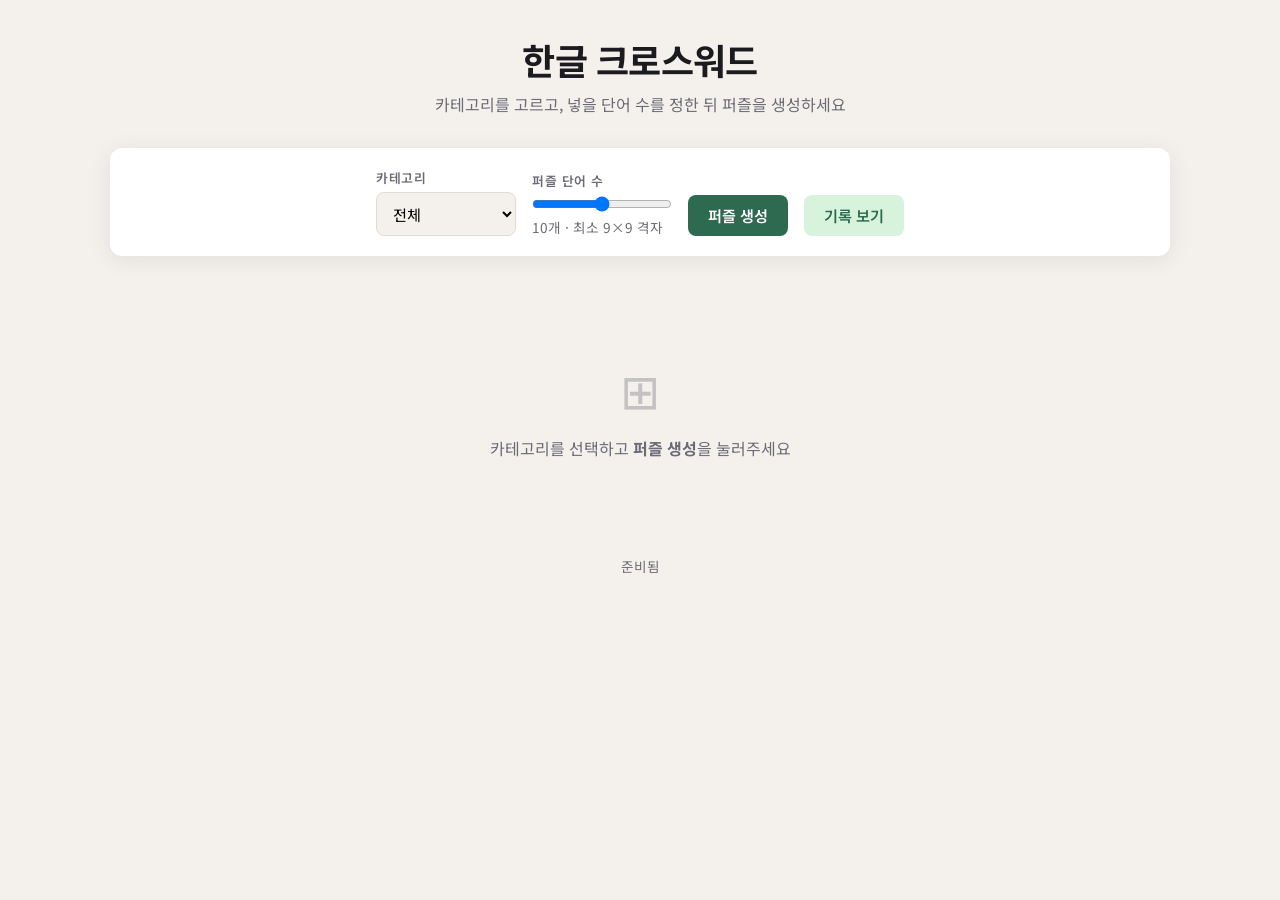
<file: index.html>
<!DOCTYPE html>
<html lang="ko">
<head>
  <meta charset="UTF-8" />
  <meta name="viewport" content="width=device-width, initial-scale=1.0" />
  <title>한글 크로스워드 퍼즐</title>
  <link rel="stylesheet" href="styles.css" />
  <link rel="preconnect" href="https://fonts.googleapis.com" />
  <link rel="preconnect" href="https://fonts.gstatic.com" crossorigin />
  <link href="https://fonts.googleapis.com/css2?family=Noto+Sans+KR:wght@400;600;700&display=swap" rel="stylesheet" />
</head>
<body>
  <div class="app">
    <header class="header">
      <h1>한글 크로스워드</h1>
      <p class="subtitle">카테고리를 고르고, 넣을 단어 수를 정한 뒤 퍼즐을 생성하세요</p>
    </header>

    <section class="controls">
      <div class="control-group">
        <label for="category">카테고리</label>
        <select id="category"></select>
      </div>
      <div class="control-group">
        <label for="wordCount">퍼즐 단어 수</label>
        <input type="range" id="wordCount" min="6" max="14" value="10" />
        <span id="wordCountLabel" class="control-hint">10개 · 최소 9×9 격자</span>
      </div>
      <button id="generateBtn" class="btn-primary">퍼즐 생성</button>
      <button id="recordsBtn" type="button" class="btn-secondary">기록 보기</button>
    </section>

    <main class="main">
      <div id="emptyState" class="empty-state">
        <div class="empty-icon">⊞</div>
        <p>카테고리를 선택하고 <strong>퍼즐 생성</strong>을 눌러주세요</p>
      </div>

      <div id="puzzleArea" class="puzzle-area hidden">
        <div id="puzzleTimerBar" class="puzzle-timer-bar hidden">
          <span class="puzzle-timer-label">풀이 시간</span>
          <span id="timerText" class="puzzle-timer">00:00</span>
        </div>
        <div id="gameResultBar" class="game-result-bar hidden">
          <div class="game-result-summary">
            <p id="resultTitle" class="game-result-title">게임 결과</p>
            <p id="resultCategory" class="game-result-category"></p>
          </div>
          <dl class="result-stats">
            <div class="result-stat">
              <dt>풀이 시간</dt>
              <dd id="resultTime">00:00</dd>
            </div>
            <div class="result-stat">
              <dt>정답률</dt>
              <dd id="resultAccuracy">0%</dd>
            </div>
            <div class="result-stat">
              <dt>정답</dt>
              <dd id="resultScore">0/0</dd>
            </div>
          </dl>
          <button id="replayGameBtn" type="button" class="btn-primary btn-result-replay">게임 다시하기</button>
        </div>
        <div class="grid-wrap">
          <div class="grid-stage">
            <div id="grid" class="grid" role="grid" aria-label="크로스워드 그리드"></div>
            <div id="wordInputBar" class="word-input-bar hidden">
              <span id="wordInputHint" class="word-input-hint"></span>
              <input
                type="text"
                id="wordInput"
                class="word-input"
                lang="ko"
                inputmode="text"
                autocomplete="off"
                autocapitalize="off"
                spellcheck="false"
                placeholder="단어 입력"
              />
            </div>
          </div>
          <div id="puzzleToast" class="puzzle-toast hidden" role="status" aria-live="polite"></div>
        </div>
        <aside class="clues">
          <section class="clue-section">
            <h2>가로 <span id="acrossCount" class="badge">0</span></h2>
            <ol id="acrossClues" class="clue-list"></ol>
          </section>
          <section class="clue-section">
            <h2>세로 <span id="downCount" class="badge">0</span></h2>
            <ol id="downClues" class="clue-list"></ol>
          </section>
        </aside>
        <div id="gameStartOverlay" class="puzzle-overlay hidden">
          <div class="puzzle-overlay-panel">
            <p class="puzzle-overlay-title">퍼즐이 준비되었습니다</p>
            <p class="puzzle-overlay-desc">게임 시작을 누르면 타이머가 시작됩니다</p>
            <button id="startGameBtn" type="button" class="btn-primary btn-overlay-action">게임 시작</button>
          </div>
        </div>
      </div>
    </main>

    <footer class="footer">
      <span id="statusText">준비됨</span>
    </footer>

    <div id="recordsModal" class="records-modal hidden" role="dialog" aria-modal="true" aria-labelledby="recordsModalTitle">
      <div class="records-modal-backdrop" data-close-records></div>
      <div class="records-modal-panel">
        <header class="records-modal-header">
          <h2 id="recordsModalTitle">풀이 기록</h2>
          <button id="closeRecordsBtn" type="button" class="records-close-btn" aria-label="닫기">×</button>
        </header>
        <div id="recordsList" class="records-list"></div>
        <p id="recordsEmpty" class="records-empty hidden">아직 기록이 없습니다.</p>
      </div>
    </div>
  </div>

  <script src="data/categories.js"></script>
  <script src="js/category-loader.js"></script>
  <script src="js/hangul.js"></script>
  <script src="js/crossword.js"></script>
  <script src="js/app.js"></script>
</body>
</html>
</file>
<file: styles.css>
*,
*::before,
*::after {
  box-sizing: border-box;
  margin: 0;
  padding: 0;
}

:root {
  --bg: #f4f1ec;
  --surface: #ffffff;
  --ink: #1a1a1f;
  --muted: #6b6b76;
  --accent: #2d6a4f;
  --accent-light: #d8f3dc;
  --accent-strong: #b7e4c7;
  --wrong: #c1121f;
  --wrong-light: #fde8e8;
  --correct-light: #e8f5e9;
  --border: #e2ddd4;
  --block: #2b2b33;
  --cell-size: clamp(28px, 4.5vw, 42px);
  --radius: 12px;
  --shadow: 0 4px 24px rgba(26, 26, 31, 0.08);
}

html {
  font-size: 16px;
}

body {
  font-family: 'Noto Sans KR', system-ui, sans-serif;
  background: var(--bg);
  color: var(--ink);
  min-height: 100vh;
  line-height: 1.5;
}

.app {
  max-width: 1100px;
  margin: 0 auto;
  padding: 2rem 1.25rem 3rem;
}

.header {
  text-align: center;
  margin-bottom: 2rem;
}

.header h1 {
  font-size: clamp(1.75rem, 4vw, 2.25rem);
  font-weight: 700;
  letter-spacing: -0.02em;
}

.subtitle {
  color: var(--muted);
  margin-top: 0.35rem;
}

.controls {
  display: flex;
  flex-wrap: wrap;
  gap: 1rem;
  align-items: flex-end;
  justify-content: center;
  background: var(--surface);
  padding: 1.25rem 1.5rem;
  border-radius: var(--radius);
  box-shadow: var(--shadow);
  margin-bottom: 2rem;
}

.control-group {
  display: flex;
  flex-direction: column;
  gap: 0.35rem;
  min-width: 140px;
}

.control-group label {
  font-size: 0.8rem;
  font-weight: 600;
  color: var(--muted);
  text-transform: uppercase;
  letter-spacing: 0.04em;
}

select,
input[type='range'] {
  font-family: inherit;
}

select {
  padding: 0.55rem 0.75rem;
  border: 1px solid var(--border);
  border-radius: 8px;
  background: var(--bg);
  font-size: 0.95rem;
  cursor: pointer;
}

#wordCountLabel {
  font-size: 0.85rem;
  color: var(--muted);
}

.control-hint {
  font-size: 0.8rem;
  color: var(--muted);
  line-height: 1.35;
}

button {
  font-family: inherit;
  font-size: 0.95rem;
  font-weight: 600;
  padding: 0.6rem 1.25rem;
  border: none;
  border-radius: 8px;
  cursor: pointer;
  transition: transform 0.15s, opacity 0.15s;
}

button:disabled {
  opacity: 0.45;
  cursor: not-allowed;
}

button:not(:disabled):hover {
  transform: translateY(-1px);
}

.btn-primary {
  background: var(--accent);
  color: #fff;
}

.btn-secondary {
  background: var(--accent-light);
  color: var(--accent);
}

.empty-state {
  text-align: center;
  padding: 4rem 1rem;
  color: var(--muted);
}

.empty-icon {
  font-size: 3rem;
  opacity: 0.35;
  margin-bottom: 0.75rem;
}

.hidden {
  display: none !important;
}

.puzzle-area {
  position: relative;
  display: grid;
  grid-template-columns: 1fr;
  gap: 1rem;
}

.puzzle-timer-bar {
  grid-column: 1 / -1;
  display: flex;
  align-items: center;
  justify-content: center;
  gap: 0.65rem;
  padding: 0.55rem 1rem;
  background: var(--surface);
  border-radius: var(--radius);
  box-shadow: var(--shadow);
}

.puzzle-timer-label {
  font-size: 0.8rem;
  font-weight: 600;
  color: var(--muted);
  letter-spacing: 0.04em;
}

.puzzle-timer {
  font-size: 1.5rem;
  font-weight: 700;
  font-variant-numeric: tabular-nums;
  color: var(--accent);
  letter-spacing: 0.05em;
}

@media (min-width: 860px) {
  .puzzle-area {
    grid-template-columns: auto minmax(220px, 300px);
    align-items: start;
    gap: 1.25rem;
  }

  .puzzle-area.puzzle-area--clues-split {
    grid-template-columns: auto minmax(420px, 1fr);
  }
}

.grid-wrap {
  position: relative;
  display: flex;
  justify-content: center;
  align-items: flex-start;
  padding: 0.5rem;
  background: var(--surface);
  border-radius: var(--radius);
  box-shadow: var(--shadow);
  overflow: visible;
  max-width: 100%;
  width: 100%;
  align-self: start;
}

.grid-stage {
  position: relative;
  width: 100%;
  display: flex;
  justify-content: center;
  overflow: visible;
}

.word-input-bar {
  position: absolute;
  z-index: 6;
  display: flex;
  flex-direction: column;
  gap: 0.25rem;
  width: max-content;
  min-width: 9rem;
  max-width: min(240px, calc(100% - 12px));
  padding: 0.4rem 0.5rem;
  background: #fff;
  border: 2px solid var(--accent);
  border-radius: 10px;
  box-shadow: 0 6px 20px rgba(26, 26, 31, 0.14);
}

.word-input-hint {
  font-size: 0.7rem;
  font-weight: 700;
  color: var(--accent);
  white-space: nowrap;
}

.word-input {
  width: 100%;
  min-width: 8rem;
  padding: 0.45rem 0.55rem;
  border: 1px solid var(--border);
  border-radius: 6px;
  font-family: inherit;
  font-size: 0.95rem;
  font-weight: 600;
  color: var(--ink);
  background: #fff;
  outline: none;
}

.word-input:disabled {
  background: var(--surface);
  color: var(--muted);
  cursor: not-allowed;
}

.word-input:focus {
  border-color: var(--accent);
  box-shadow: 0 0 0 2px var(--accent-light);
}

.grid {
  display: grid;
  gap: 2px;
  background: var(--border);
  border: 2px solid var(--ink);
  width: max-content;
  max-width: 100%;
}

.cell {
  width: var(--cell-size);
  height: var(--cell-size);
  position: relative;
  display: flex;
  align-items: center;
  justify-content: center;
}

.cell--block {
  background: var(--block);
}

.cell--active {
  background: #fff;
  cursor: pointer;
}

.cell--in-word {
  background: var(--accent-light);
}

.cell--focused {
  background: var(--accent-strong);
}

.cell--focused .cell-input {
  background: transparent;
}

.cell--correct {
  background: var(--correct-light);
  box-shadow: inset 0 0 0 2px var(--accent);
}

.cell--wrong {
  background: var(--wrong-light);
  box-shadow: inset 0 0 0 2px var(--wrong);
}

.grid--review .cell--correct {
  opacity: 0.35;
}

.grid--review .cell--wrong {
  opacity: 1;
  z-index: 2;
}

.cell-wrong-overlay {
  position: absolute;
  left: 50%;
  bottom: calc(100% + 2px);
  transform: translateX(-50%);
  z-index: 10;
  display: flex;
  flex-direction: column;
  align-items: center;
  gap: 1px;
  min-width: max-content;
  padding: 0.28rem 0.4rem;
  background: #fff;
  border: 2px solid var(--wrong);
  border-radius: 6px;
  box-shadow: 0 4px 14px rgba(193, 18, 31, 0.18);
  font-size: clamp(0.55rem, 1.6vw, 0.68rem);
  line-height: 1.15;
  pointer-events: none;
  white-space: nowrap;
}

.cell-wrong-label {
  font-size: 0.55rem;
  font-weight: 700;
  color: var(--muted);
  text-transform: uppercase;
  letter-spacing: 0.04em;
}

.cell-wrong-user {
  font-size: 0.95em;
  font-weight: 700;
  color: var(--wrong);
  text-decoration: line-through;
}

.cell-wrong-arrow {
  color: var(--muted);
  font-size: 0.75em;
}

.cell-wrong-answer {
  font-size: 1.05em;
  font-weight: 700;
  color: var(--accent);
}

.cell--wrong .cell-input {
  color: var(--accent);
  font-weight: 700;
}

.puzzle-area--review .clue-list li:not(.clue--wrong) {
  opacity: 0.4;
}

.puzzle-area--review .clue--wrong {
  opacity: 1;
}

.cell--empty .cell-input {
  font-style: italic;
}

.cell-input:read-only {
  cursor: default;
}

.cell-number {
  position: absolute;
  top: 2px;
  left: 3px;
  font-size: 0.55rem;
  font-weight: 700;
  color: var(--muted);
  line-height: 1;
  pointer-events: auto;
  cursor: pointer;
  padding: 0 2px;
  z-index: 2;
}

.cell-letter {
  font-size: clamp(0.9rem, 2.5vw, 1.15rem);
  font-weight: 600;
}

.cell-input {
  position: absolute;
  inset: 0;
  width: 100%;
  height: 100%;
  border: none;
  background: transparent;
  text-align: center;
  font-family: inherit;
  font-size: clamp(0.9rem, 2.5vw, 1.15rem);
  font-weight: 600;
  color: var(--ink);
  outline: none;
  pointer-events: none;
  caret-color: transparent;
}

.clues {
  display: grid;
  gap: 0.75rem;
  min-height: 0;
  align-self: start;
}

@media (min-width: 600px) and (max-width: 859px) {
  .clues {
    grid-template-columns: 1fr 1fr;
  }
}

@media (min-width: 860px) {
  .clues {
    grid-template-columns: 1fr;
    grid-auto-rows: auto;
    align-content: start;
    max-height: var(--clues-max-height, none);
    overflow-y: auto;
  }

  .clues.clues--split {
    grid-template-columns: 1fr 1fr;
    max-height: none;
    overflow: visible;
  }

  .clues.clues--split .clue-section {
    max-height: var(--clues-max-height, none);
    overflow: hidden;
  }

  .clues.clues--split .clue-list {
    flex: 1;
    overflow-y: auto;
  }
}

.clue-section {
  background: var(--surface);
  border-radius: var(--radius);
  box-shadow: var(--shadow);
  padding: 0.65rem 0.75rem;
  display: flex;
  flex-direction: column;
  min-height: 0;
}

.clue-section h2 {
  font-size: 0.95rem;
  font-weight: 700;
  margin-bottom: 0.35rem;
  flex-shrink: 0;
  display: flex;
  align-items: center;
  gap: 0.5rem;
}

.badge {
  font-size: 0.75rem;
  font-weight: 600;
  background: var(--accent-light);
  color: var(--accent);
  padding: 0.1rem 0.5rem;
  border-radius: 999px;
}

.clue-list {
  list-style: none;
  display: flex;
  flex-direction: column;
  min-height: 0;
  gap: 0.25rem;
}

.clue-list li {
  display: flex;
  align-items: flex-start;
  gap: 0.45rem;
  font-size: 0.88rem;
  line-height: 1.35;
  padding: 0.3rem 0.4rem;
  border-radius: 8px;
  border: 2px solid transparent;
  cursor: pointer;
  flex-shrink: 0;
  transition: background 0.15s, border-color 0.15s, box-shadow 0.15s;
}

.clue-list li:hover {
  background: var(--bg);
}

.clue-list li.clue--active {
  background: var(--accent-light);
  border-color: var(--accent);
  box-shadow: 0 2px 8px rgba(45, 106, 79, 0.18);
}

.clue-list li.clue--active .clue-text {
  font-weight: 700;
  color: var(--ink);
}

.clue-num {
  flex-shrink: 0;
  min-width: 1.6rem;
  height: 1.6rem;
  display: inline-flex;
  align-items: center;
  justify-content: center;
  font-weight: 700;
  font-size: 0.8rem;
  color: var(--accent);
  background: var(--bg);
  border-radius: 6px;
}

.clue-list li.clue--active .clue-num {
  background: var(--accent);
  color: #fff;
}

.clue-text {
  flex: 1;
  color: var(--muted);
}

.clue-list li.clue--active .clue-text {
  color: var(--ink);
}

.clue-list li.clue--wrong {
  background: var(--wrong-light);
  border-color: var(--wrong);
}

.clue-list li.clue--wrong .clue-num {
  background: var(--wrong);
  color: #fff;
}

.clue-list li.clue--wrong .clue-text {
  color: var(--ink);
  font-weight: 600;
}

.puzzle-toast {
  position: absolute;
  left: 50%;
  bottom: 1rem;
  transform: translateX(-50%) translateY(0);
  z-index: 10;
  max-width: calc(100% - 2rem);
  padding: 0.75rem 1.15rem;
  border-radius: 999px;
  background: rgba(26, 26, 31, 0.92);
  color: #fff;
  font-size: 0.9rem;
  font-weight: 600;
  text-align: center;
  box-shadow: 0 8px 24px rgba(26, 26, 31, 0.22);
  pointer-events: none;
  animation: toast-in 0.28s ease;
}

.puzzle-toast--success {
  background: rgba(45, 106, 79, 0.95);
}

.puzzle-toast--warn {
  background: rgba(193, 18, 31, 0.94);
}

@keyframes toast-in {
  from {
    opacity: 0;
    transform: translateX(-50%) translateY(12px);
  }
  to {
    opacity: 1;
    transform: translateX(-50%) translateY(0);
  }
}

.footer {
  margin-top: 2rem;
  text-align: center;
  font-size: 0.85rem;
  color: var(--muted);
}

.game-start-overlay,
.puzzle-overlay {
  position: absolute;
  inset: 0;
  z-index: 30;
  display: flex;
  align-items: center;
  justify-content: center;
  padding: 1.5rem;
  background: rgba(250, 250, 252, 0.92);
  backdrop-filter: blur(6px);
  border-radius: var(--radius);
}

.puzzle-overlay-panel {
  display: flex;
  flex-direction: column;
  align-items: center;
  gap: 0.75rem;
  text-align: center;
  max-width: 22rem;
}

.puzzle-overlay-title {
  margin: 0;
  font-size: 1.15rem;
  font-weight: 700;
  color: var(--ink);
}

.puzzle-overlay-desc {
  margin: 0;
  font-size: 0.9rem;
  color: var(--muted);
}

.btn-overlay-action {
  margin-top: 0.5rem;
  min-width: 10rem;
  padding: 0.85rem 1.75rem;
  font-size: 1rem;
}

.puzzle-result-panel {
  gap: 1rem;
}

.game-result-bar {
  grid-column: 1 / -1;
  display: flex;
  flex-wrap: wrap;
  align-items: center;
  justify-content: center;
  gap: 0.85rem 1.25rem;
  padding: 0.85rem 1rem;
  background: var(--surface);
  border-radius: var(--radius);
  box-shadow: var(--shadow);
}

.game-result-summary {
  text-align: center;
}

.game-result-title {
  margin: 0;
  font-size: 1rem;
  font-weight: 700;
  color: var(--ink);
}

.game-result-category {
  margin: 0.15rem 0 0;
  font-size: 0.85rem;
  color: var(--muted);
}

.game-result-bar--perfect .game-result-title {
  color: var(--accent);
}

.btn-result-replay {
  min-width: 8.5rem;
  padding: 0.65rem 1.25rem;
}

.game-result-bar .result-stats {
  width: auto;
  margin: 0;
}

.result-category {
  margin: 0;
  font-size: 0.95rem;
  font-weight: 600;
  color: var(--accent);
}

.result-stats {
  display: grid;
  grid-template-columns: repeat(3, 1fr);
  gap: 0.75rem;
  width: 100%;
  margin: 0;
}

.result-stat {
  display: flex;
  flex-direction: column;
  gap: 0.25rem;
  padding: 0.65rem 0.5rem;
  background: var(--surface);
  border: 1px solid var(--border);
  border-radius: 10px;
}

.result-stat dt {
  font-size: 0.72rem;
  font-weight: 600;
  color: var(--muted);
  text-transform: uppercase;
  letter-spacing: 0.04em;
}

.result-stat dd {
  margin: 0;
  font-size: 1.1rem;
  font-weight: 700;
  font-variant-numeric: tabular-nums;
  color: var(--ink);
}

.puzzle-result-panel--perfect .puzzle-overlay-title {
  color: var(--accent);
}

.records-modal {
  position: fixed;
  inset: 0;
  z-index: 100;
  display: flex;
  align-items: center;
  justify-content: center;
  padding: 1.25rem;
}

.records-modal-backdrop {
  position: absolute;
  inset: 0;
  background: rgba(26, 26, 31, 0.45);
}

.records-modal-panel {
  position: relative;
  z-index: 1;
  width: min(100%, 32rem);
  max-height: min(80vh, 520px);
  display: flex;
  flex-direction: column;
  background: var(--surface);
  border-radius: var(--radius);
  box-shadow: var(--shadow);
  overflow: hidden;
}

.records-modal-header {
  display: flex;
  align-items: center;
  justify-content: space-between;
  gap: 1rem;
  padding: 1rem 1.25rem;
  border-bottom: 1px solid var(--border);
}

.records-modal-header h2 {
  margin: 0;
  font-size: 1.05rem;
  font-weight: 700;
}

.records-close-btn {
  width: 2rem;
  height: 2rem;
  padding: 0;
  display: flex;
  align-items: center;
  justify-content: center;
  font-size: 1.35rem;
  line-height: 1;
  background: transparent;
  color: var(--muted);
  border-radius: 6px;
}

.records-close-btn:hover {
  background: var(--bg);
  color: var(--ink);
}

.records-list {
  overflow-y: auto;
  padding: 0.5rem;
}

.records-item {
  padding: 0.65rem 0.75rem;
  border-radius: 8px;
}

.records-item:hover {
  background: var(--bg);
}

.records-item-line {
  margin: 0;
  font-size: 0.88rem;
  color: var(--muted);
  white-space: nowrap;
  overflow: hidden;
  text-overflow: ellipsis;
}

.records-item-accuracy {
  font-weight: 600;
  color: var(--accent);
}

.records-item-accuracy--perfect {
  font-weight: 700;
}

.records-empty {
  padding: 2.5rem 1rem;
  text-align: center;
  color: var(--muted);
  font-size: 0.9rem;
}
</file>
